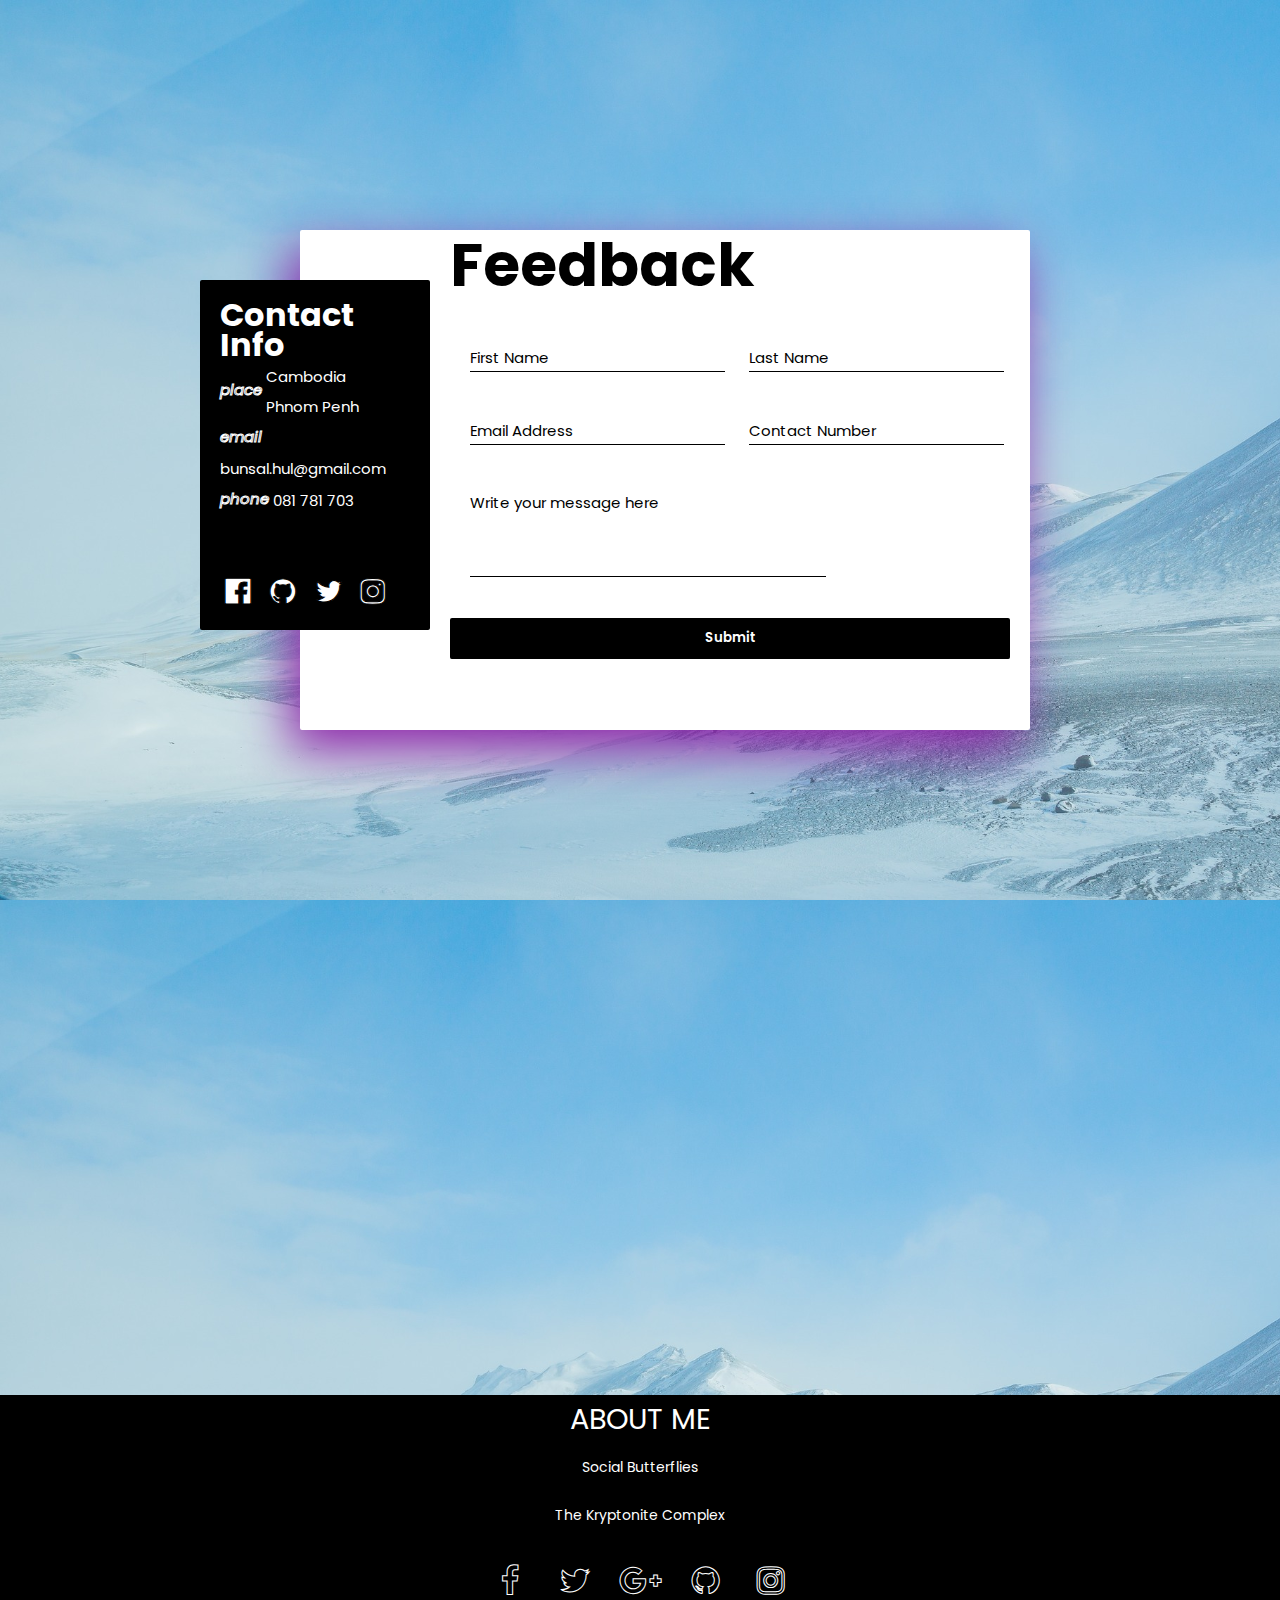
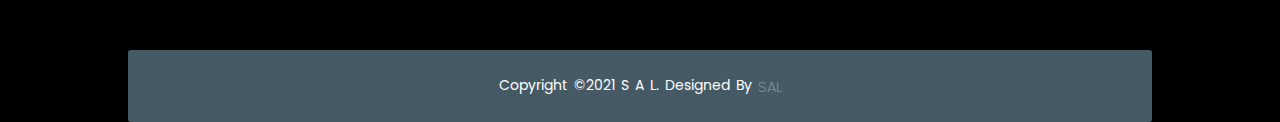
<file: pages/contact.html>
<!DOCTYPE html>
<html lang="en">
<head>
    <meta charset="UTF-8">
    <meta name="viewport" content="width=device-width, initial-scale=1.0">
    <link rel="stylesheet" href="https://cdnjs.cloudflare.com/ajax/libs/font-awesome/4.7.0/css/font-awesome.min.css">
	<link rel="stylesheet" href="https://cdnjs.cloudflare.com/ajax/libs/animate.css/4.1.1/animate.min.css"/>
    <link href="https://fonts.googleapis.com/css2?family=Poppins:wght@300;400;600;700&display=swap" rel="stylesheet">
    <link rel="stylesheet" href="../CSS/contact.css">
    <title>C O N T A C T</title>
</head>
<body>
	<div class="container">
        <div class="contact-info">
            <h1>Contact Info</h1>
            <i class="material-icons">place</i>
            <span>Cambodia<br/>Phnom Penh</span><br/>
            <i class="material-icons">email</i>
            <span>bunsal.hul@gmail.com</span><br/>
            <i class="material-icons">phone</i>
            <span>081 781 703</span>
            <div class="social">
                <a href="https://web.facebook.com/profile.php?id=100009171305935"><i id="social-icon" class="fa fa-facebook-official"></i></a>
                <a href="https://github.com/bunsalcoder"><i id="social-icon" class="fa fa-github"></i></a>
                <a href="#"><i id="social-icon" class="fa fa-twitter"></i></a>
                <a href="https://www.instagram.com/_bun_sal/"><i id="social-icon" class="fa fa-instagram"></i></a>
            </div>
        </div>
        <div class="contact">
            <h1 class="heading">Feedback</h1>
            <form>
                <span class="inputbox">
                    <input type="text" required />
                    <span class="inputname">First Name</span>
                </span>
                <span class="inputbox">
                    <input type="text" required />
                    <span class="inputname">Last Name</span>
                </span>
                <span class="inputbox">
                    <input type="text" required />
                    <span class="inputname">Email Address</span>
                </span>
                <span class="inputbox">
                    <input type="text" required />
                    <span class="inputname">Contact Number</span>
                </span>
                <span class="inputbox">
                    <textarea name="" id="" cols="30" rows="3" required></textarea>
                    <span class="textname">Write your message here</span> </span><br />
                <input type="submit" class="submit" />
            </form>
        </div>
        <div class="map">
            <iframe src="https://www.google.com/maps/embed?pb=!1m14!1m12!1m3!1d31271.476139693237!2d104.8805006!3d11.55655210000001!2m3!1f0!2f0!3f0!3m2!1i1024!2i768!4f13.1!5e0!3m2!1sen!2skh!4v1611743085860!5m2!1sen!2skh" width="900" height="300" frameborder="0" style="border:0;" allowfullscreen="" aria-hidden="false" tabindex="0"></iframe>
        </div>
        <footer>
			<div class="footer-content">
				<h3>ABOUT ME</h3>
                <p>Social Butterflies</p>
                <p>The Kryptonite Complex</p>
				<ul class="socials">
					<li><a href="https://web.facebook.com/profile.php?id=100009171305935"><i class="fa fa-facebook"></i></a></li>
					<li><a href="#"><i class="fa fa-twitter"></i></a></li>
					<li><a href="#"><i class="fa fa-google-plus"></i></a></li>
					<li><a href="https://github.com/bunsalcoder"><i class="fa fa-github"></i></a></li>
					<li><a href="https://www.instagram.com/_bun_sal/"><i class="fa fa-instagram"></i></a></li>
				</ul>
			</div>
			<div class="footer-bottom">
				<p>copyright &copy;2021 S A L. designed by <span>SAL</span></p>
			</div>
		</footer>
    </div>
</body>
</html>
</file>
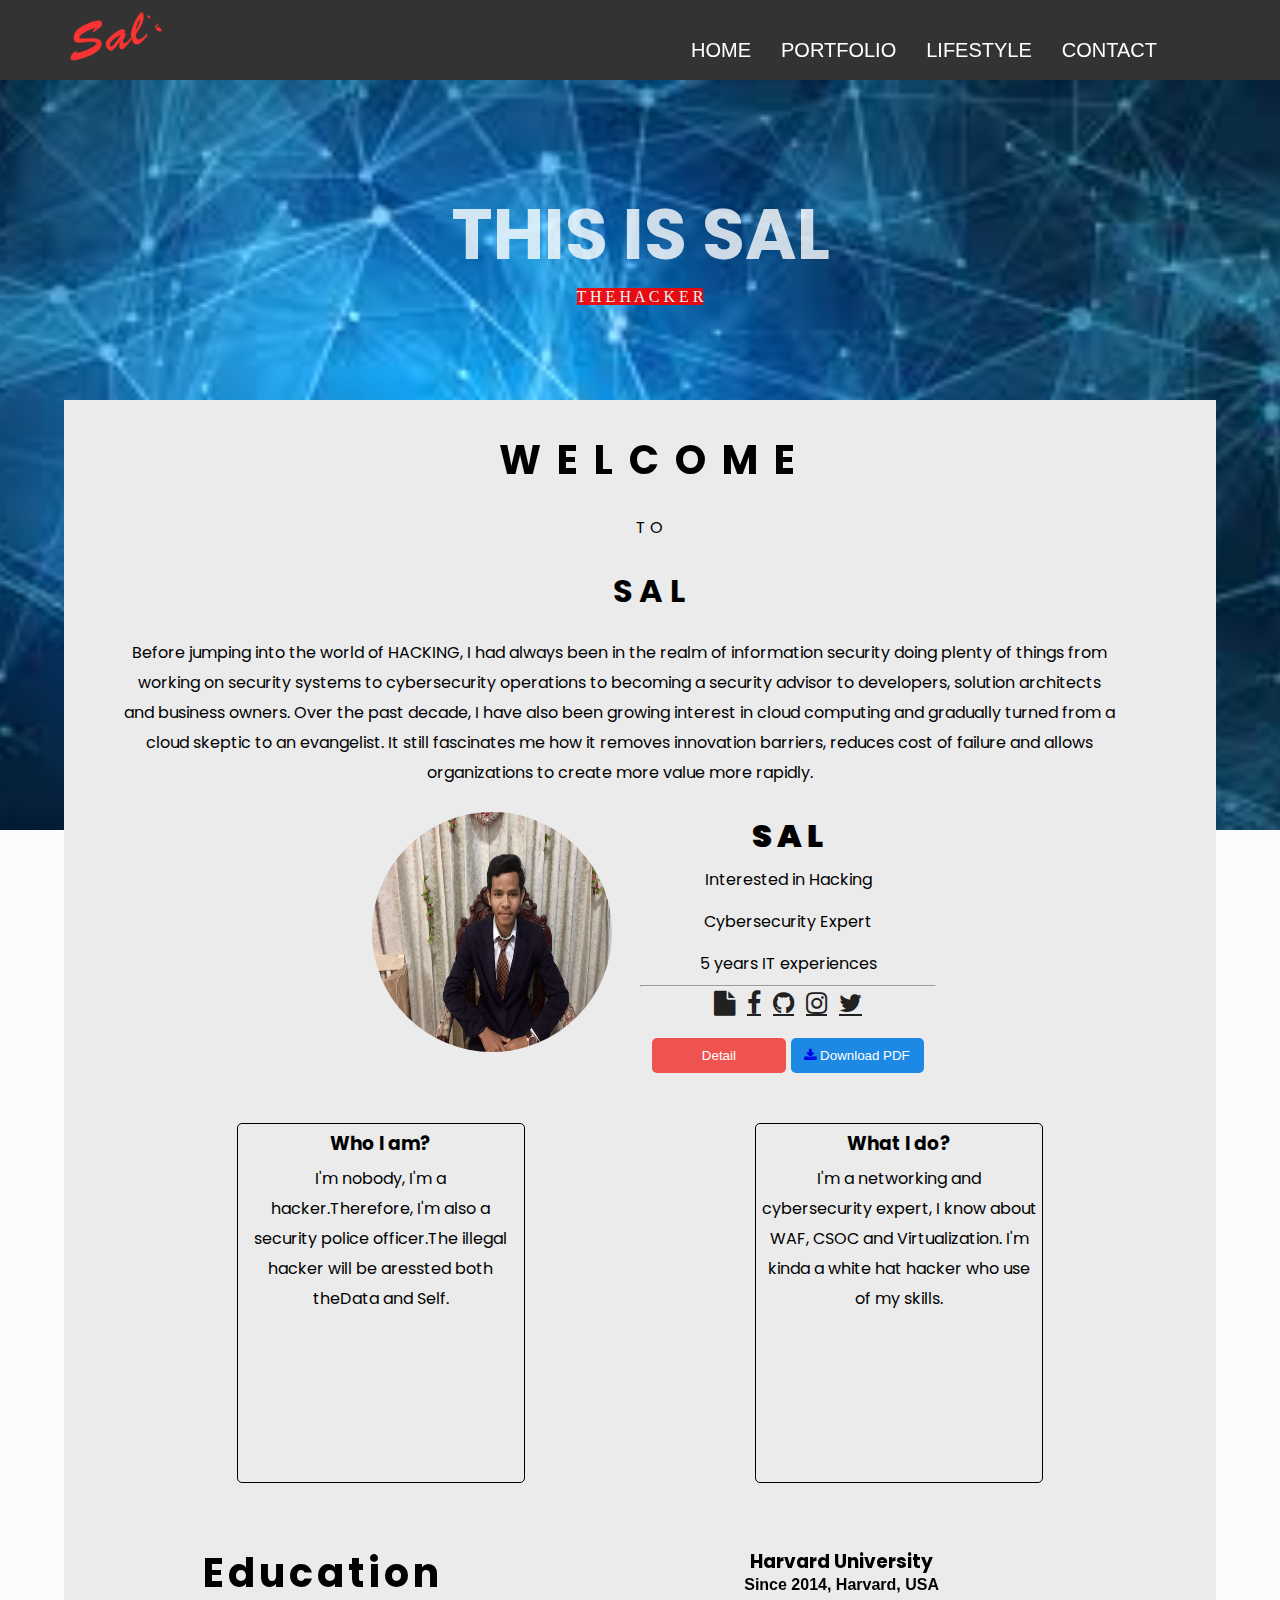
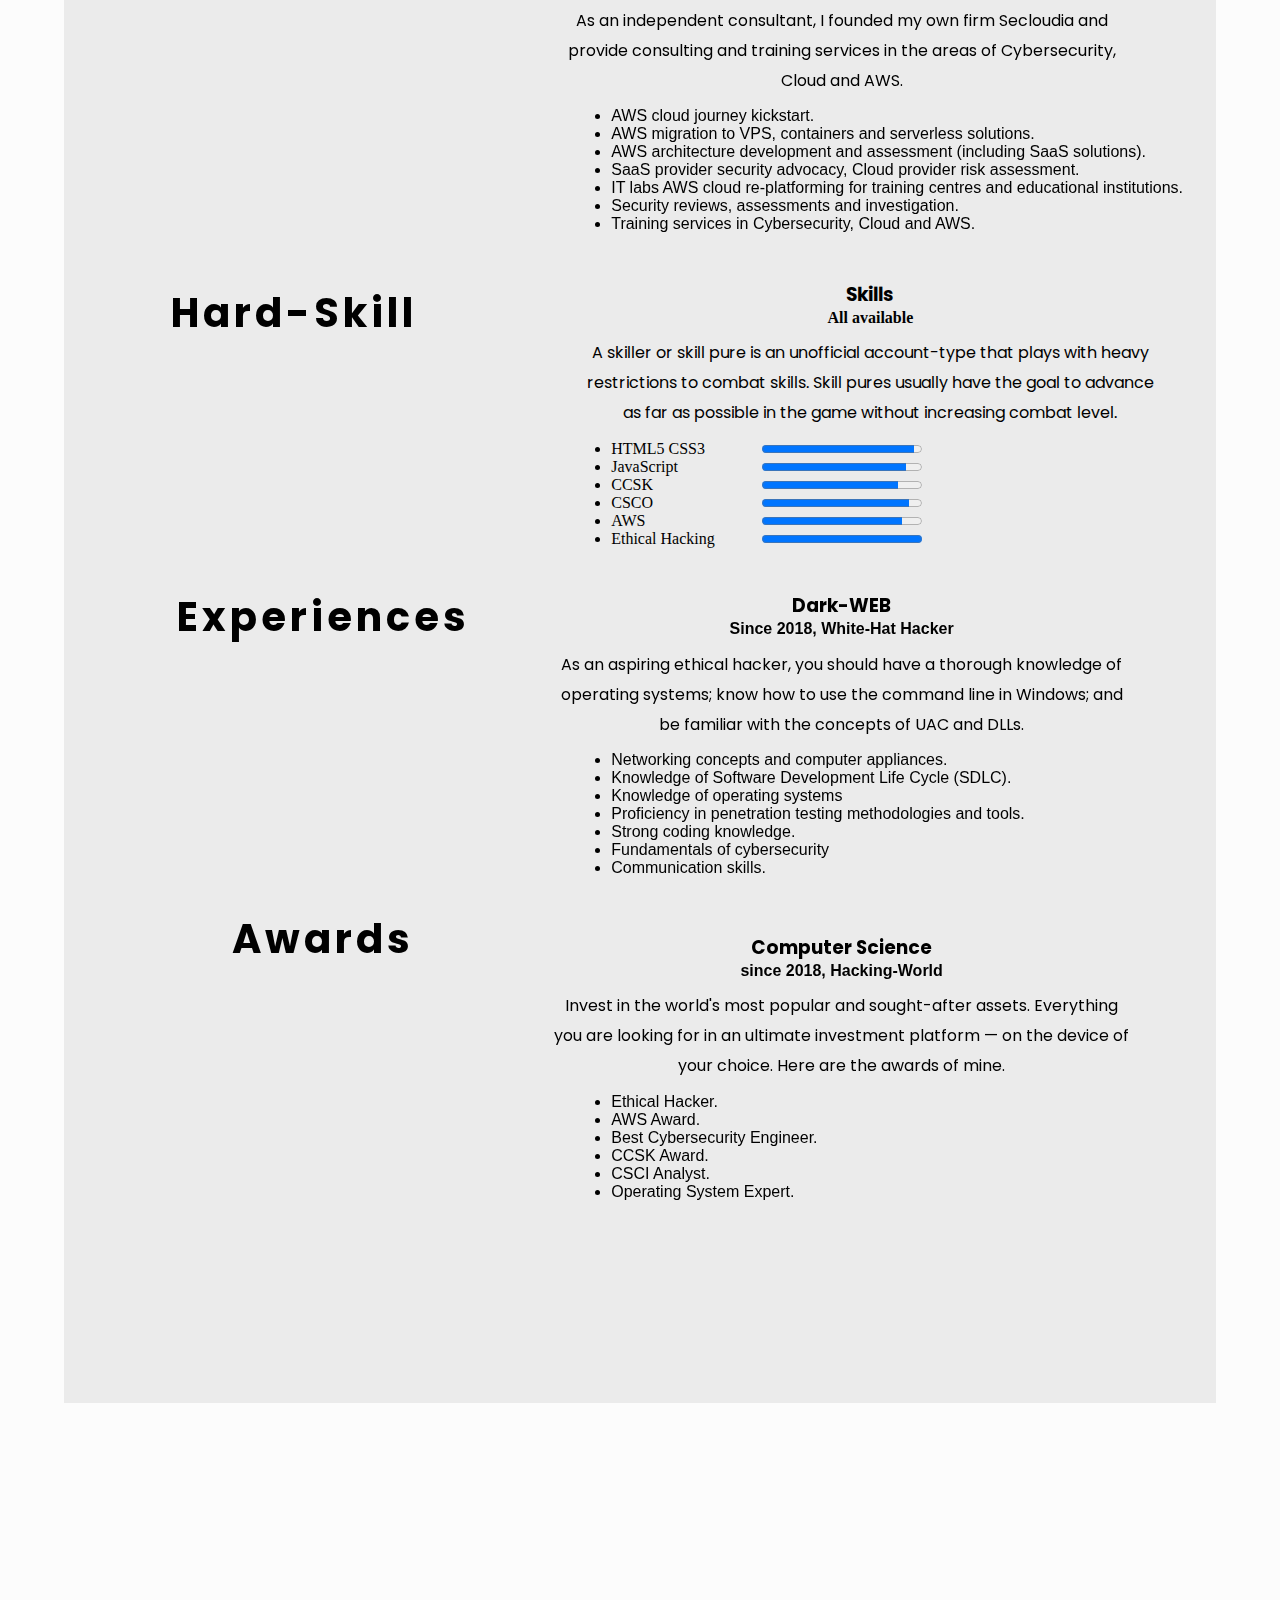
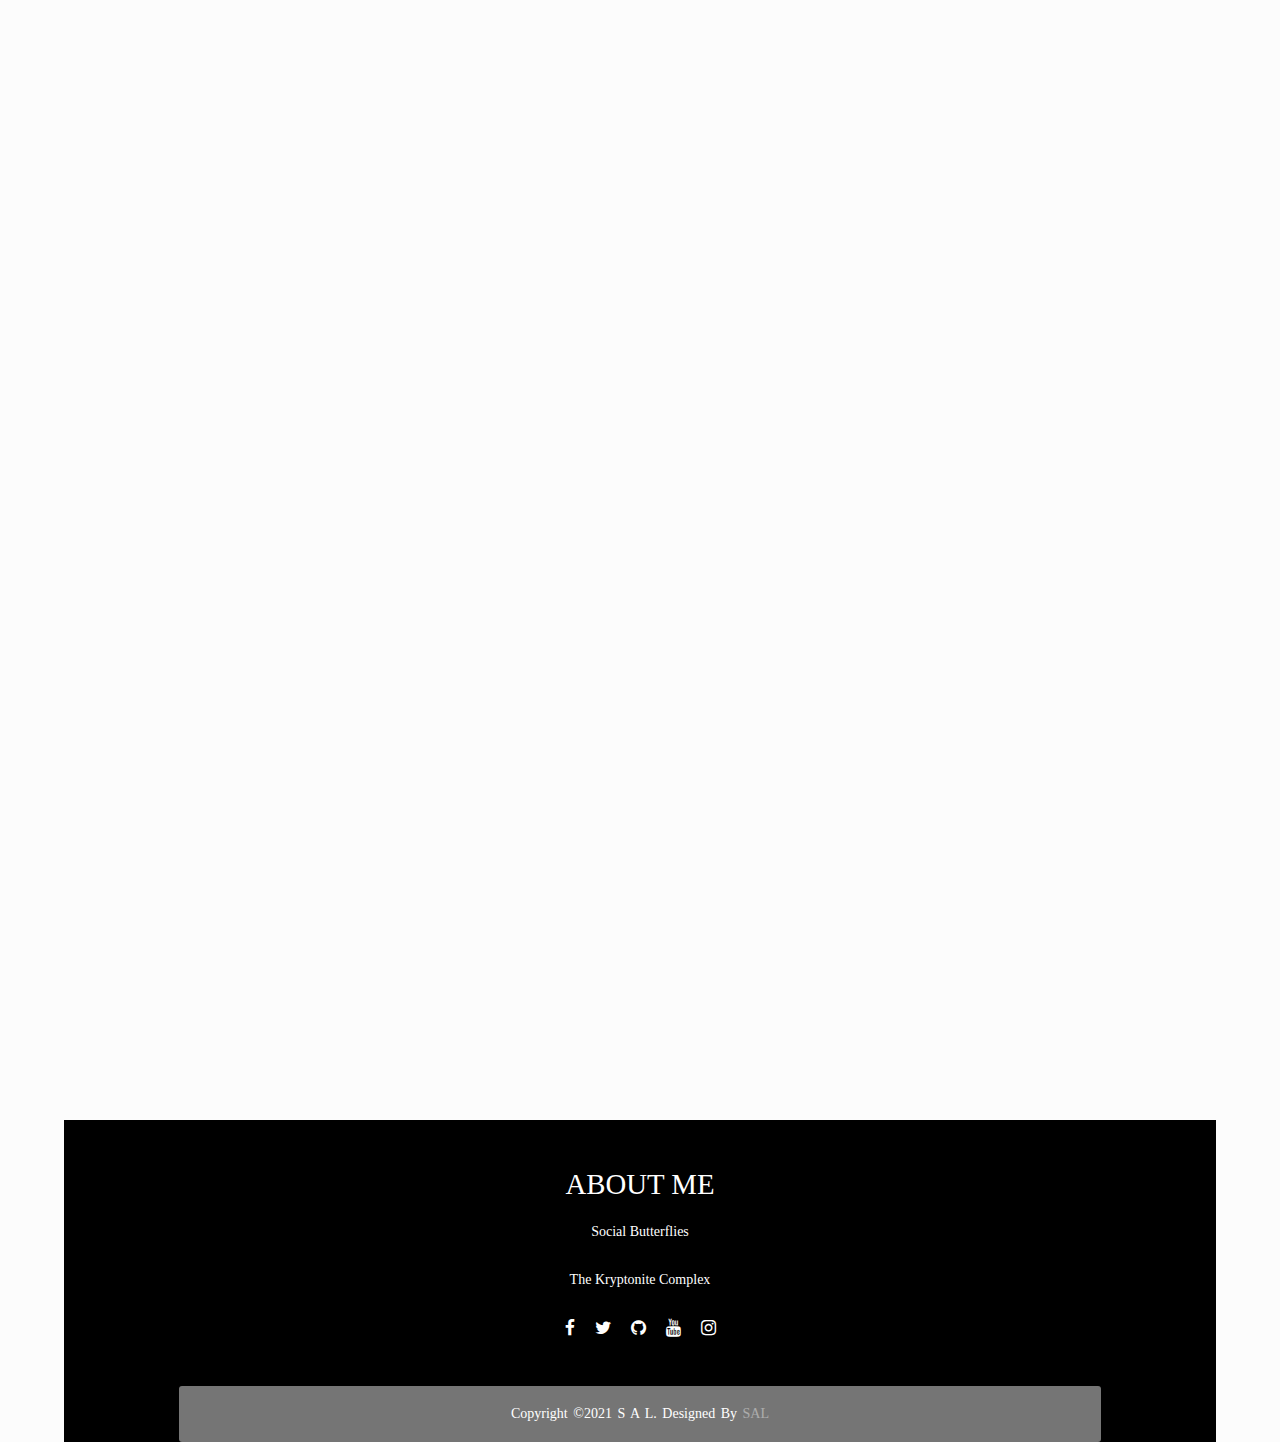
<file: pages/portfolio.html>
<!DOCTYPE html>
<html lang="en">
<head>
    <meta charset="UTF-8">
    <link rel="stylesheet" href="https://cdnjs.cloudflare.com/ajax/libs/font-awesome/4.7.0/css/font-awesome.min.css">
	<link rel="stylesheet" href="https://cdnjs.cloudflare.com/ajax/libs/animate.css/4.1.1/animate.min.css"/>
    <link href="https://fonts.googleapis.com/css2?family=Poppins:wght@300;400;600;700&display=swap" rel="stylesheet">
	<link rel="stylesheet" href="../CSS/portfolio.css">
	<link rel="stylesheet" href="../CSS/animation.css">
    <title>P O R T F O L I O</title>
</head>
<body>
    <div class="box-area">
		<header>
			<div class="wrap">
				<div class="logo">
					<img src="../images/sal.png">
				</div>
				<nav>
                    <a href="../index.html">HOME</a> 
                    <a href="portfolio.html">PORTFOLIO</a> 
                    <a href="lifestyle.html">LIFESTYLE</a> 
                    <a href="contact.html">CONTACT</a> 
				</nav>
			</div> 
		</header>
		<div class="main-area">
            <h2 class="animate__animated animate__heartBeat">THIS IS SAL</h2>
            <p><span style="background-color:red;">T H E H A C K E R</span></p>
		</div>
		<div class="content-area">
			<div class="wrap">
				<h2 class="hvr-wobble-to-bottom-right">W E L C O M E</h2>
                <p> T O </p>
                <h1> S A L</h1>
				<p style="width: 85%;position: relative; left: 5%;">Before jumping into the world of HACKING, I had always been in the realm of information security doing plenty of things from working on security systems to cybersecurity operations to becoming a security advisor to developers, solution architects and business owners.
				Over the past decade, I have also been growing interest in cloud computing and gradually turned from a cloud skeptic to an evangelist. It still fascinates me how it removes innovation barriers, reduces cost of failure and allows organizations to create more value more rapidly.
				</p>
			</div>
			<div class="profile-description">
				<div class= "img-profile">
					<img width="240" height="240" src="../images/profile.JPEG">
				</div>
				<div class="personal_info">
					<h1><b>S A L</b></h1>
					<p>Interested in Hacking</p>
					<p>Cybersecurity Expert</p>
					<p>5 years IT experiences</p>
					<hr>
					<a style="font-size:25px;padding:4px;color:#212121" title="Portfolio" class="fa fa-file" href="https://drive.google.com/drive/folders/1-d3dpKA6y9VMSise3d8lXHcItUvF9iaQ"></a>
					<a style="font-size:25px;padding:4px;color:#212121" title="Facebook" class="fa fa-facebook" href="https://web.facebook.com/profile.php?id=100009171305935"></a>
					<a style="font-size:25px;padding:4px;color:#212121" title="GitHub" class="fa fa-github" href="https://github.com/bunsalcoder"></a>
					<a style="font-size:25px;padding:4px;color:#212121" title="Instagram" class="fa fa-instagram" href="https://www.instagram.com/_bun_sal/"></a>
					<a style="font-size:25px;padding:4px;color:#212121" title="Twitter" class="fa fa-twitter" href=""></a>
					<br>
					<br>
					<button class="view-resume"><a href="../CV/Curriculum Vitae.pdf"></a>Detail</input>
					<button class="btn"><a href="../CV/Curriculum Vitae.pdf" download><i class="fa fa-download"></i></a> Download PDF</button>
                </div>
            </div>
            <div class="self-intro">
                <div class="who">
                    <h3>Who I am?</h3>
					<p>I'm nobody, I'm a hacker.Therefore, I'm also a security police officer.The illegal hacker will be aressted both theData and Self.</p>
                </div>
                <div class="what">
                    <h3>What I do?</h3>
                    <p>I'm a networking and cybersecurity expert, I know about WAF, CSOC and Virtualization. I'm kinda a white hat hacker who use of my skills.</p>
				</div>
			</div>
			<div class="position">
				<div class="self-position">
					<h2>Education</h2>
				</div>
				<div class="year-position">
					<h3>Harvard University</h3>
					<h4>Since 2014, Harvard, USA</h4>
					<p>As an independent consultant, I founded my own firm Secloudia and provide consulting and training services in the areas of Cybersecurity, Cloud and AWS.</p>
					<ul>
						<li>AWS cloud journey kickstart.</li>
						<li>AWS migration to VPS, containers and serverless solutions.</li>
						<li>AWS architecture development and assessment (including SaaS solutions).</li>
						<li>SaaS provider security advocacy, Cloud provider risk assessment.</li>
						<li>IT labs AWS cloud re-platforming for training centres and educational institutions.</li>
						<li>Security reviews, assessments and investigation.</li>
						<li>Training services in Cybersecurity, Cloud and AWS.</li>
					</ul>
				</div>
			</div>
			<br>
			<br>
			<br>
			<div class="skills">
				<div class="self-skill">
					<h2>Hard-Skill</h2>
				</div>
				<div class="year-skill">
					<h3>Skills</h3>
					<h4>All available</h4>
					<p>A skiller or skill pure is an unofficial account-type that plays with heavy restrictions to combat skills. Skill pures usually have the goal to advance as far as possible in the game without increasing combat level.</p>
					<div class="percentage-name">
						<div class="name">
							<ul>
								<li><label for="file">HTML5 CSS3</label></li>
								<li><label for="file">JavaScript</label></li>
								<li><label for="file">CCSK</label></li>
								<li><label for="file">CSCO</label></li>
								<li><label for="file">AWS</label></li>
								<li><label for="file">Ethical Hacking</label></li>
							</ul>
						</div>
						<div class="percentage">
							<progress id="file" value="95" max="100"> 80% </progress>
							<progress id="file" value="90" max="100"> 80% </progress>
							<progress id="file" value="85" max="100"> 80% </progress>
							<progress id="file" value="92" max="100"> 80% </progress>
							<progress id="file" value="88" max="100"> 80% </progress>
							<progress id="file" value="100" max="100"> 80% </progress>
						</div>
					</div>
				</div>
			</div>
			<br>
			<br>
			<div class="experience">
				<div class="self-experience">
					<h2>Experiences</h2>
				</div>
				<div class="year-experience">
					<h3>Dark-WEB</h3>
					<h4>Since 2018, White-Hat Hacker</h4>
					<p>As an aspiring ethical hacker, you should have a thorough knowledge of operating systems; know how to use the command line in Windows; and be familiar with the concepts of UAC and DLLs.</p>
					<ul>
						<li>Networking concepts and computer appliances.</li>
						<li>Knowledge of Software Development Life Cycle (SDLC).</li>
						<li>Knowledge of operating systems</li>
						<li>Proficiency in penetration testing methodologies and tools.</li>
						<li>Strong coding knowledge.</li>
						<li>Fundamentals of cybersecurity</li>
						<li>Communication skills.</li>
					</ul>
				</div>
			</div>
			<br>
			<br>
			<div class="certificate">
				<div class="self-award">
					<h2>Awards</h2>
				</div>
				<div class="year-award">
					<h3>Computer Science</h3>
					<h4>since 2018, Hacking-World</h3>
					<p>Invest in the world's most popular and sought-after assets. Everything you are looking for in an ultimate investment platform — on the device of your choice. Here are the awards of mine.</p>
					<ul>
						<li>Ethical Hacker.</li>
						<li>AWS Award.</li>
						<li>Best Cybersecurity Engineer.</li>
						<li>CCSK Award.</li>
						<li>CSCI Analyst.</li>
						<li>Operating System Expert.</li>
					</ul>
				</div>
			</div>
		</div>
		<footer>
			<div class="footer-content">
				<h3>ABOUT ME</h3>
				<p>Social Butterflies</p>
				<p>The Kryptonite Complex</p>
				<ul class="socials">
					<li><a href="https://web.facebook.com/profile.php?id=100009171305935"><i class="fa fa-facebook"></i></a></li>
					<li><a href="#"><i class="fa fa-twitter"></i></a></li>
					<li><a href="https://github.com/bunsalcoder"><i class="fa fa-github"></i></a></li>
					<li><a href="#"><i class="fa fa-youtube"></i></a></li>
					<li><a href="https://www.instagram.com/_bun_sal/"><i class="fa fa-instagram"></i></a></li>
				</ul>
			</div>
			<div class="footer-bottom">
				<p>copyright &copy;2021 S A L. designed by <span>SAL</span></p>
			</div>
		</footer>
	</div>
</body>
</html>
</file>
<file: CSS/contact.css>
/* Contact*/

* {
    font-family: "Poppins", sans-serif;
    line-height: 30px;
}

body {
    display: flex;
    justify-content: center;
    align-items: center;
    background-image: url(../images/contact.jpg);
    background-size: cover;
    height: 100vh;
}

.container {
    background: #ffffff;
    height: 500px;
    display: flex;
    justify-content: center;
    border-radius: 2px;
    margin-top: 60px;
    margin-left: 50px;
    box-shadow: -10px 20px 50px #8e24aa;
}

.contact-info {
    padding: 20px;
    background: black;
    width: 230px;
    height: 350px;
    color: #ffffff;
    margin-top: 50px;
    margin-left: -100px;
    border-radius: 2px;
}

span {
    color: #ffffff;
    display: inline-block;
    vertical-align: middle;
    font-size: 15px;
    margin-top: 2px;
}

i {
    width: 45px;
    cursor: pointer;
    color: black;
    font-size: 15px;
    -webkit-text-stroke-width: 1px;
    -webkit-text-stroke-color: #ffffff;
    margin-top: 10px;
}

.social {
    margin-top: 50px;
    display: flex;
    justify-content: center;
    align-items: center;
}

#social-icon {
    font-size: 30px;
    color: #ffffff;
    -webkit-text-stroke-width: 1px;
    -webkit-text-stroke-color: black;
}

#social-icon:hover {
    color: blue;
}

.contact {
    padding: 20px;
    width: 600px;
    height: 350px;
}

.heading {
    font-size: 60px;
    margin-bottom: 50px;
}

.inputname {
    color: black;
    pointer-events: none;
    margin-top: 0px;
    padding: 0;
}

.inputbox {
    width: 255px;
    margin-top: 10px;
    margin-left: 20px;
}

.inputname {
    position: relative;
    top: -30px;
    left: 0;
    transition: 0.25s ease-in-out;
}

input {
    width: 100%;
    height: 100%;
    margin: 0;
    padding: 0;
    border: none;
    outline: none;
    border-bottom: 1px solid black;
    padding: 5px;
}

textarea {
    border: none;
    outline: none;
    border-bottom: 1px solid black;
    resize: none;
}

.textname {
    color: black;
    pointer-events: none;
    margin-top: 0px;
    padding: 0;
    position: relative;
    top: -100px;
    left: 0;
    transition: 0.25s ease-in-out;
}

.container .contact .inputbox input:focus~span,
.container .contact .inputbox input:valid~span {
    position: relative;
    top: -60px;
    font-size: 10px;
    color: #fa1e34;
}

.container .contact .inputbox textarea:focus~span,
.container .contact .inputbox textarea:valid~span {
    position: relative;
    top: -130px;
    font-size: 10px;
    color: #fa1e34;
}

.submit {
    background: black;
    color: #ffffff;
    border-radius: 2px;
    font-weight: 600;
}
.submit:hover{
    border: none;
    border-radius: 3px;
    background: red;
    cursor: pointer;
}

/* Map */

.map{
    position: absolute;
    top: 100vh;
}

/* Footer */

*{
    margin: 0;
    padding: 0;
    box-sizing: border-box;
}


footer{
    position: absolute;
    top: 155vh;
    right: 0;
    background: #000;
    height: auto;
    width: 100%;
    font-family: "Open Sans";
    padding-top: 40px;
	color: #fff;
    margin-bottom: 0;
    margin: 0;
    padding: 0;
}

.footer-content{
    display: flex;
    align-items: center;
    justify-content: center;
    flex-direction: column;
	text-align: center;
	top: 10%;
}

.footer-content h3{
    font-size: 1.8rem;
    font-weight: 400;
    text-transform: capitalize;
    line-height: 3rem;
}

.footer-content p{
    max-width: 400px;
    margin: 10px auto;
    line-height: 28px;
    font-size: 14px;
}

.socials{
    list-style: none;
    display: flex;
    align-items: center;
    justify-content: center;
    margin: 1rem 0 3rem 0;
}

.socials li{
    margin: 0 10px;
}

.socials a{
    text-decoration: none;
    color: #fff;
}

.socials a i{
    font-size: 2rem;
    transition: color .4s ease;

}

.socials a:hover i{
    color: red;
}

.footer-bottom{
    background: #455a64;
    width: 80%;
    padding: 20px 0;
	text-align: center;
	position: relative;
	left: 10%;
	border-radius: 3px;
}

.footer-bottom p{
    font-size: 14px;
    word-spacing: 2px;
    text-transform: capitalize;
}

.footer-bottom span{
    text-transform: uppercase;
    opacity: .4;
    font-weight: 200;
}

/* phone-screen */
@media(min-width:500px) and (max-width:1100px){
    body{
        display: inline-block;
        flex-direction: column;
        width: auto;
        height: auto;
        position: relative;
        left: 20%;
    }
    iframe{
        position: relative;
        right: 5%;
        width: 150vh;
    }
    footer{
        position: absolute;
        width: 100%;
    }
}

/* Tablet-screen */
/* in progress */
</file>
<file: CSS/portfolio.css>
* {
	margin: 0;
	padding: 0;
}

body {
	text-align: center;
}

.wrap {
	width: 1170px;
	margin: 0 ;
}

.wrap .logo img{
	width: 45%; 
	height: auto; 
	padding: 10px 0 100px 0;
	margin: 0;
}

/* navbar */
header {
    height: 80px;
	background: #000000;
	width: 100%;
	z-index: 10;
	position: fixed;
	opacity: 0.8;
}

.logo {
	width: 20%;
	float: left;
}

/* .wrap .logo{
    width: 20%;
    padding-top: 10px;   
} */
nav {
	float: right;
	line-height: 100px;
}

nav a {
	font-size: 20px;
	font-family: 'Roboto', sans-serif;
	color: white;
	padding: 6px 13px;
	text-decoration: none;
	transition: .4s;
}

nav a:hover{
	background-color:red ;
	border-radius: 5px;
}

/* Main  area*/
.main-area {
	width: 100%;
	position: fixed;
	top: 80px;
	background-image: url(../images/portfoliobackground.jpg);
	background-size: cover;
    background-position: center center;
	height: 750px;
	z-index: -1;
}

.main-area h2 {
	padding-top: 8%;
	font-size: 70px;
	font-family: Poppins;
	text-transform: uppercase;
    color: #fff;
    opacity: 0.8;
}

.main-area p{
	color: #ffffff;
	opacity: 0.9;
}

/*content area */
.content-area {
	width: 90%;
	position: relative;
	top: 400px;
	left: 5%;
	background: #ebebeb;
	padding-bottom: 20%;
}

.content-area h2 {
	font-family: Poppins;
	letter-spacing: 4px;
	padding-top: 30px;
	font-size: 40px;
	margin: 0;
}

.content-area p {
	padding: 2% 0px;
	font-family: Poppins;
    line-height: 30px;
}

.content-area h1{
    font-family: Poppins ;
}

.content-area h3{
    font-family: Poppins;
}

/* profile and decription */
.profile-description{
    display: grid;
    grid-template-columns: 1fr 1fr;
    grid-template-areas: 
        "profile description"
        "profile description";
	padding-bottom: 50px;
}

img{
    grid-area: profile;
    width: 240px;
    height: 240px;
    border-radius: 50%;
	margin: 0 0 0 280px;
}

.personal_info{
    grid-area: description;
    margin: 0 280px 0 0;
}

/* button */
.view-resume{
    width: 45%;
    border-radius: 5px;
    padding: 10px;
    background-color:#ef5350  ;
	border: none;
	margin-right: 5px;
	color: white;
}

.view-resume a {
    text-decoration: none;
}

.view-resume:hover{
	background: none;
	cursor: pointer;
	border: 1px solid white;
	color: #000;
}

.btn{
	width: 45%;
	background-color:#1e88e5 ;
	border-radius: 5px;
	padding: 10px;
	border: none;
	color: white;
}

.btn:hover{
	background: none;
	cursor: pointer;
	border: 1px solid white;
	color: #000;
}

.self-intro{
    display: grid;
    grid-template-columns: 1fr 1fr;
    grid-template-areas: 
        "who what";
    padding-bottom: 30px;
}

.who{
    grid-area: who;
    height: 40vh;
    width: 50%;
    position: relative;
	left: 30%;
	border: 1px solid black;
	border-radius: 5px;
	padding: 5px 5px 5px 5px;
}

.what{
    grid-area: what;
    height: 40vh;
	width: 50%;
	position: relative;
	left: 20%;
	border: 1px solid black;
	border-radius: 5px;
	padding: 5px 5px 5px 5px;
}

/* Education */
.position{
	display: grid;
	grid-template-columns: 1fr 1fr;
	grid-template-areas: 
		"self-position year-position";
	position: relative;
	bottom: 20%;
}

.self-position{
	grid-area: self-position;
	position: relative;
	right: 5%;
	font-family: Arial, Helvetica, sans-serif;
}

.year-position{
	grid-area: year-position;
	position: relative;
	right: 15%;
	top: 12%;
	font-family: arial;
}

.year-position ul li{
	position: relative;
	left: 10%;
	text-align: left;
	list-style-type: disc;
}

/* Skills */

.skills{
	display: grid;
	grid-template-columns: 1fr 1fr;
	grid-template-areas: 
		"self-skill year-skill";
	position: relative;
	bottom: 20%;
	right: 5%;
	
}

.self-skill{
	grid-area: self-skill;
	position: relative;
	font-family: Arial, Helvetica, sans-serif;
}

.year-skill{
	position: relative;
	top: 10%;
}

.year-skill .percentage{
	position: relative;
	right: 60%;
}

/* percentage */

.percentage-name{
	display: grid;
	grid-template-columns: 1fr 1fr;
	grid-template-areas: "name percentage";
}

.year-skill .name{
	grid-area: name;
	text-align: left;
	position: relative;
	left: 10%;
}

.percentage{
	grid-area: percentage;
	position: relative;
	right: 40%;
}

.name ul li{
	list-style-type: disc;
}

/* Experiences */
.experience{
	display: grid;
	grid-template-columns: 1fr 1fr;
	grid-template-areas: 
		"self-experience year-experience";
}

.self-experience{
	grid-area: self-experience;
	position: relative;
	right: 5%;
	font-family: Arial, Helvetica, sans-serif;
}

.year-experience{
	grid-area: year-experience;
	position: relative;
	right: 15%;
	top: 12%;
	font-family: arial;
}

.year-experience ul li {
	position: relative;
	left: 10%;
	text-align: left;
	list-style-type: disc;
}

/* Certificates and Award */

.certificate{
	display: grid;
	grid-template-columns: 1fr 1fr;
	grid-template-areas: 
		"self-award year-award";
}

.self-award{
	grid-area: self-award;
	position: relative;
	right: 5%;
	font-family: Arial, Helvetica, sans-serif;
}

.year-award{
	grid-area: year-award;
	position: relative;
	right: 15%;
	top: 20%;
	font-family: arial;
}

.year-award ul li{
	position: relative;
	left: 10%;
	text-align: left;
	list-style-type: disc;
}


/* Footer */
*{
    margin: 0;
    padding: 0;
    box-sizing: border-box;
}

body{
    background: #fcfcfc;
}

footer{
    position: absolute;
    top: 480vh;
	left: 5%;
    background: #000;
    height: auto;
    width: 90%;
    font-family: "Open Sans";
    padding-top: 40px;
	color: #fff;
	margin-bottom: 0;
}

.footer-content{
    display: flex;
    align-items: center;
    justify-content: center;
    flex-direction: column;
	text-align: center;
	top: 10%;
}

.footer-content h3{
    font-size: 1.8rem;
    font-weight: 400;
    text-transform: capitalize;
    line-height: 3rem;
}

.footer-content p{
    max-width: 500px;
    margin: 10px auto;
    line-height: 28px;
    font-size: 14px;
}

.socials{
    list-style: none;
    display: flex;
    align-items: center;
    justify-content: center;
    margin: 1rem 0 3rem 0;
}

.socials li{
    margin: 0 10px;
}

.socials a{
    text-decoration: none;
    color: #fff;
}

.socials a i{
    font-size: 1.1rem;
    transition: color .4s ease;

}

.socials a:hover i{
    color: #1e88e5;
}

.footer-bottom{
    background: #757575;
    width: 80%;
    padding: 20px 0;
	text-align: center;
	position: relative;
	left: 10%;
	border-radius: 3px;
}

.footer-bottom p{
    font-size: 14px;
    word-spacing: 2px;
    text-transform: capitalize;
}

.footer-bottom span{
    text-transform: uppercase;
    opacity: .4;
    font-weight: 200;
}

/* Responsive */

@media(min-width: 300) and (max-width: 630){

	.box-area{
		flex-direction: column;
	}
	.wrap{
		width: 100%;
	}
	.main-area{
		width: 150%;
	}
}
</file>
